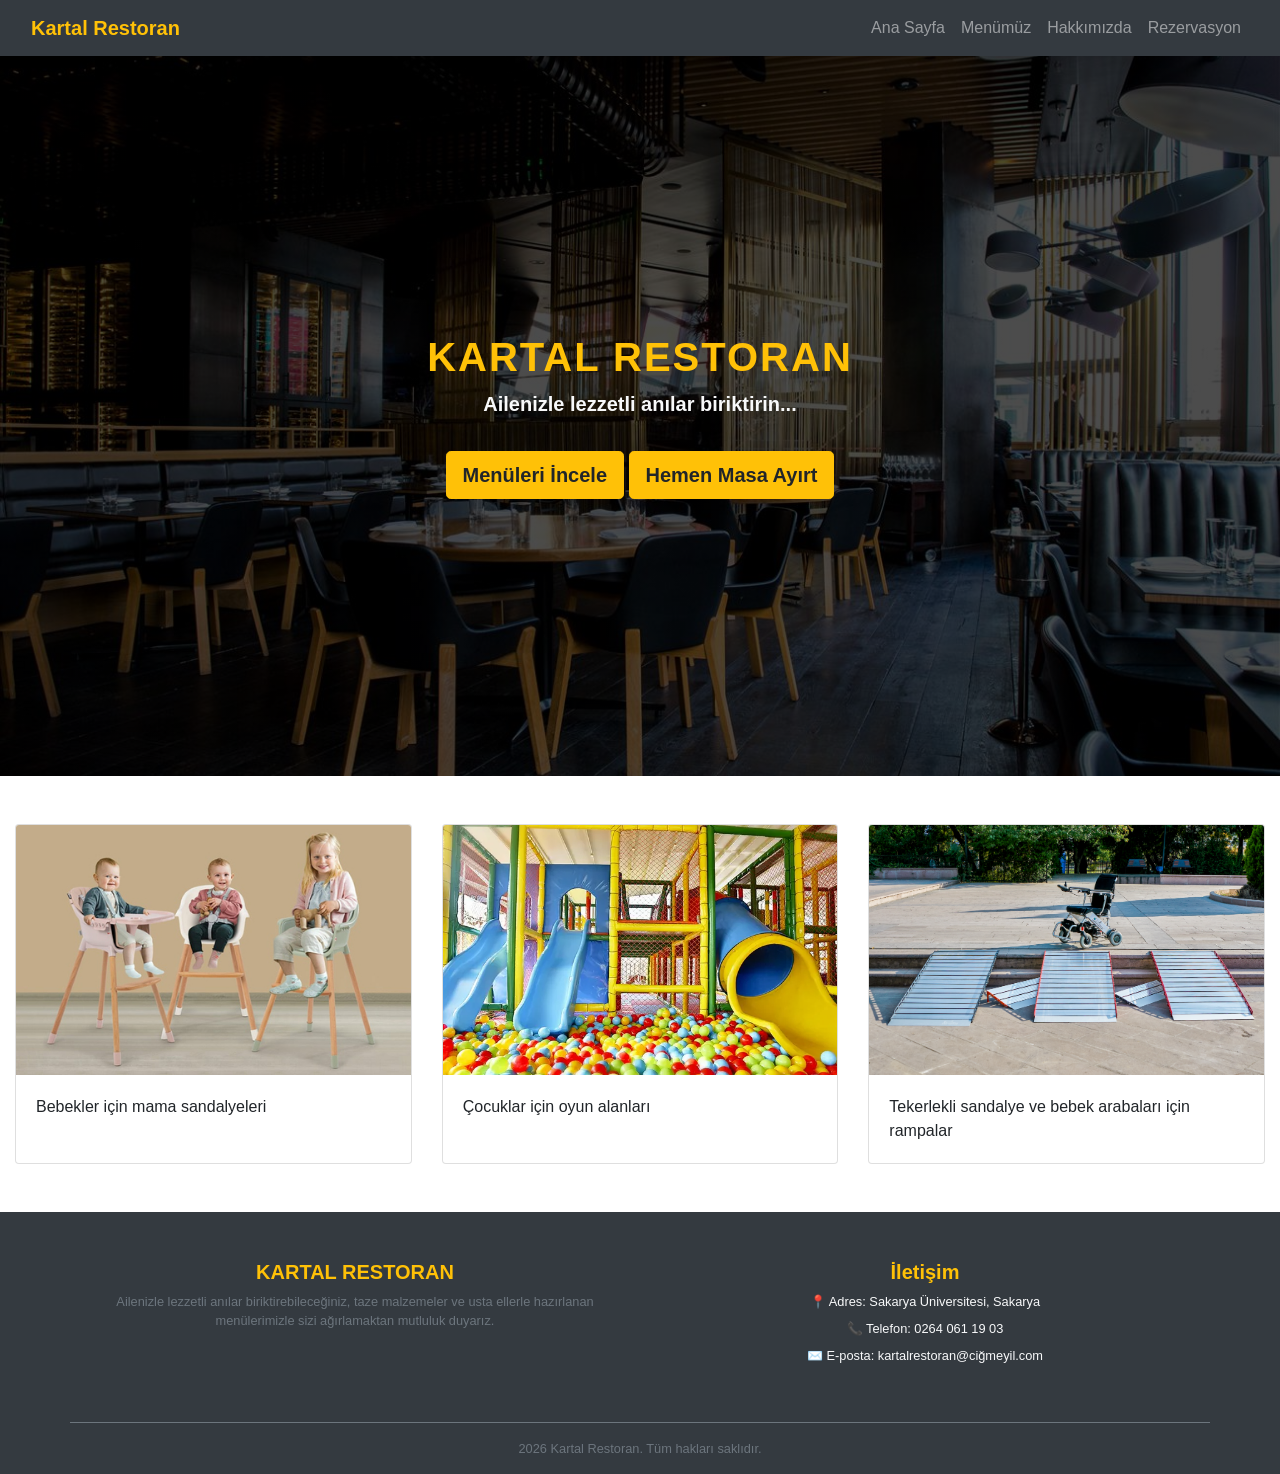
<file: Kullanıcı Arayüz Projesi/index.html>
<!DOCTYPE html>
<html lang="en">

<head>
    <meta charset="UTF-8">
    <meta name="viewport" content="width=device-width, initial-scale=1.0">
    <title>Kartal Restoran</title>

    <link rel="stylesheet" href="https://cdn.jsdelivr.net/npm/bootstrap@4.6.2/dist/css/bootstrap.min.css">

    <link rel="stylesheet" href="style.css">
</head>


<body>

    <nav class="navbar navbar-expand-lg navbar-dark bg-dark">
        <div class="container-fluid">
            <a class="navbar-brand fs-3 font-weight-bold text-warning" href="index.html">Kartal Restoran</a>
            <button class="navbar-toggler" type="button" data-bs-toggle="collapse" data-bs-target="#navbarNav">
                <span class="navbar-toggler-icon"></span>
            </button>
            <div class="collapse navbar-collapse" id="navbarNav">
                <ul class="navbar-nav ml-auto fs-5">
                    <li class="nav-item"><a class="nav-link" href="index.html">Ana Sayfa</a></li>
                    <li class="nav-item"><a class="nav-link" href="menu.html">Menümüz</a></li>
                    <li class="nav-item"><a class="nav-link" href="hakkimizda.html">Hakkımızda</a></li>
                    <li class="nav-item"><a class="nav-link" href="rezervasyon.html">Rezervasyon</a></li>
                </ul>
            </div>
        </div>
    </nav>

    <div class="container-fluid px-0">

        <header class="ana-header py-5 d-flex align-items-center justify-content-center text-center">
            <div>
                <h1 class="text-warning font-weight-bold text-uppercase harf-araligi-2">
                    Kartal Restoran
                </h1>

                <p class="text-light lead font-weight-bold">Ailenizle lezzetli anılar biriktirin...</p>
                <a href="menu.html" class="btn btn-warning btn-lg font-weight-bold mt-3">Menüleri İncele</a>
                <a href="rezervasyon.html" class="btn btn-warning btn-lg font-weight-bold mt-3">Hemen Masa Ayırt</a>
            </div>
        </header>

    </div>


    <div class="container-fluid">
        <div class="row my-5">
            <div class="col-sm">
                <div class="card hareketli-kart h-100">
                    <img src="bebek.jpg" class="card-img-top" alt="">
                    <div class="card-body">

                        <p class="card-text">Bebekler için mama sandalyeleri</p>

                    </div>
                </div>

            </div>
            <div class="col-sm">
                <div class="card hareketli-kart h-100">
                    <img src="oyun.jpg" class="card-img-top" alt="">
                    <div class="card-body">

                        <p class="card-text">Çocuklar için oyun alanları</p>

                    </div>
                </div>

            </div>
            <div class="col-sm">
                <div class="card hareketli-kart h-100">
                    <img src="rampa.jpg" class="card-img-top" alt="">
                    <div class="card-body">

                        <p class="card-text">Tekerlekli sandalye ve bebek arabaları için rampalar</p>

                    </div>
                </div>

            </div>
        </div>
    </div>


    <footer class="bg-dark text-light pt-5 pb-3 mt-5">
        <div class="container">

            <div class="row text-center justify-content-center">

                <div class="col-md-6 mb-3">
                    <h5 class="text-warning font-weight-bold text-uppercase">Kartal
                        Restoran</h5>
                    <p class="small text-muted">
                        Ailenizle lezzetli anılar biriktirebileceğiniz, taze malzemeler ve usta ellerle hazırlanan
                        menülerimizle sizi ağırlamaktan mutluluk duyarız.
                    </p>
                </div>

                <div class="col-md-6 mb-3">
                    <h5 class="text-warning font-weight-bold">İletişim</h5>
                    <ul class="list-unstyled small">
                        <li class="mb-2">📍 Adres: Sakarya Üniversitesi, Sakarya</li>
                        <li class="mb-2">📞 Telefon: 0264 061 19 03</li>
                        <li class="mb-2">✉️ E-posta: kartalrestoran@ciğmeyil.com</li>
                    </ul>
                </div>

            </div>

            <div class="row mt-4 pt-3 border-top border-secondary">
                <div class="col-12 text-center">
                    <p class="mb-0 small text-muted">2026 Kartal Restoran. Tüm hakları saklıdır.</p>
                </div>
            </div>

        </div>
    </footer>




    <script src="https://cdn.jsdelivr.net/npm/jquery@3.5.1/dist/jquery.slim.min.js"
        integrity="sha384-DfXdz2htPH0lsSSs5nCTpuj/zy4C+OGpamoFVy38MVBnE+IbbVYUew+OrCXaRkfj"
        crossorigin="anonymous"></script>
    <script src="https://cdn.jsdelivr.net/npm/popper.js@1.16.1/dist/umd/popper.min.js"
        integrity="sha384-9/reFTGAW83EW2RDu2S0VKaIzap3H66lZH81PoYlFhbGU+6BZp6G7niu735Sk7lN"
        crossorigin="anonymous"></script>
    <script src="https://cdn.jsdelivr.net/npm/bootstrap@4.6.2/dist/js/bootstrap.min.js"
        integrity="sha384-+sLIOodYLS7CIrQpBjl+C7nPvqq+FbNUBDunl/OZv93DB7Ln/533i8e/mZXLi/P+"
        crossorigin="anonymous"></script>

    <script src="script.js"></script>


</body>

</html>
</file>
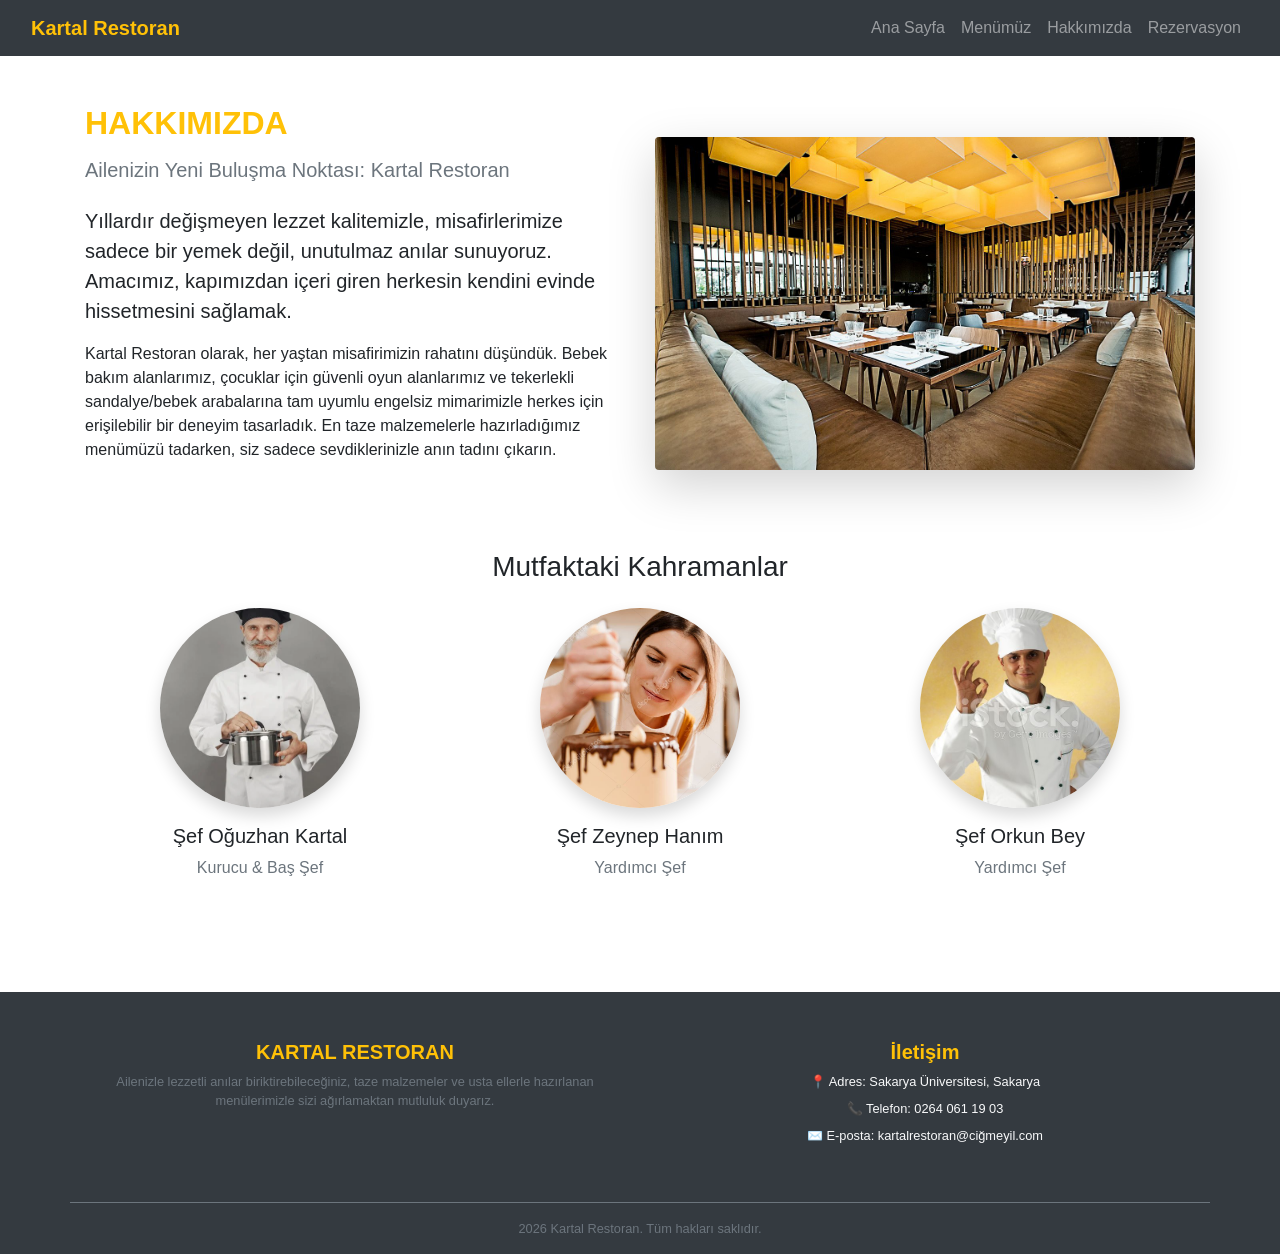
<file: Kullanıcı Arayüz Projesi/hakkimizda.html>
<!DOCTYPE html>
<html lang="en">

<head>
    <meta charset="UTF-8">
    <meta name="viewport" content="width=device-width, initial-scale=1.0">
    <title>Kartal Restoran</title>

    <link rel="stylesheet" href="https://cdn.jsdelivr.net/npm/bootstrap@4.6.2/dist/css/bootstrap.min.css">

    <link rel="stylesheet" href="style.css">
</head>

<body>

    <nav class="navbar navbar-expand-lg navbar-dark bg-dark">
        <div class="container-fluid">
            <a class="navbar-brand fs-3 font-weight-bold text-warning" href="index.html">Kartal Restoran</a>
            <button class="navbar-toggler" type="button" data-bs-toggle="collapse" data-bs-target="#navbarNav">
                <span class="navbar-toggler-icon"></span>
            </button>
            <div class="collapse navbar-collapse" id="navbarNav">
                <ul class="navbar-nav ml-auto fs-5">
                    <li class="nav-item"><a class="nav-link" href="index.html">Ana Sayfa</a></li>
                    <li class="nav-item"><a class="nav-link" href="menu.html">Menümüz</a></li>
                    <li class="nav-item"><a class="nav-link" href="hakkimizda.html">Hakkımızda</a></li>
                    <li class="nav-item"><a class="nav-link" href="rezervasyon.html">Rezervasyon</a></li>
                </ul>
            </div>
        </div>
    </nav>

    
        <div class="container my-5">
            <div class="row align-items-center">

                <div class="col-lg-6 mb-4 ">
                    <h2 class="text-warning font-weight-bold text-uppercase mb-3">Hakkımızda</h2>
                    <h3 class="h5 text-muted mb-4">Ailenizin Yeni Buluşma Noktası: Kartal Restoran</h3>

                    <p class="lead">
                        Yıllardır değişmeyen lezzet kalitemizle, misafirlerimize sadece bir yemek değil, unutulmaz
                        anılar sunuyoruz. Amacımız, kapımızdan içeri giren herkesin kendini evinde hissetmesini
                        sağlamak.
                    </p>
                    <p>
                        Kartal Restoran olarak, her yaştan misafirimizin rahatını düşündük. Bebek bakım alanlarımız,
                        çocuklar için güvenli oyun alanlarımız ve tekerlekli sandalye/bebek arabalarına tam uyumlu
                        engelsiz mimarimizle herkes için erişilebilir bir deneyim tasarladık. En taze malzemelerle
                        hazırladığımız menümüzü tadarken, siz sadece sevdiklerinizle anın tadını çıkarın.
                    </p>
                </div>

                <div class="col-lg-6">
                    <img src="hakkimizda-restoran.jpg" class="img-fluid rounded shadow-lg"
                        alt="Kartal Restoran İç Mekan ve Aile">
                </div>

            </div>
        </div>
    


    <div class="container pb-5 mt-5 text-center">
        <h3 class="mb-4">Mutfaktaki Kahramanlar</h3>
        <div class="row">
            <div class="col-md-4">
                <img src="sef.jpg" class="rounded-circle mb-3 shadow object-fit-cover" width="200" height="200"
                    alt="Baş Şef Oğuzhan Kartal">
                <h5>Şef Oğuzhan Kartal</h5>
                <p class="text-muted">Kurucu & Baş Şef</p>
            </div>
            <div class="col-md-4">
                <img src="kadin-sef.jpg" class="rounded-circle mb-3 shadow object-fit-cover" width="200" height="200"
                    alt="Baş Şef Oğuzhan Kartal">
                <h5>Şef Zeynep Hanım</h5>
                <p class="text-muted">Yardımcı Şef</p>
            </div>
            <div class="col-md-4">
                <img src="musteri-sef.jpg" class="rounded-circle mb-3 shadow object-fit-cover" width="200" height="200"
                    alt="Baş Şef Oğuzhan Kartal">
                <h5>Şef Orkun Bey</h5>
                <p class="text-muted">Yardımcı Şef</p>
            </div>
        </div>
    </div>





    <footer class="bg-dark text-light pt-5 pb-3 mt-5">
        <div class="container">

            <div class="row text-center justify-content-center">

                <div class="col-md-6 mb-3">
                    <h5 class="text-warning font-weight-bold text-uppercase">Kartal
                        Restoran</h5>
                    <p class="small text-muted">
                        Ailenizle lezzetli anılar biriktirebileceğiniz, taze malzemeler ve usta ellerle hazırlanan
                        menülerimizle sizi ağırlamaktan mutluluk duyarız.
                    </p>
                </div>

                <div class="col-md-6 mb-3">
                    <h5 class="text-warning font-weight-bold">İletişim</h5>
                    <ul class="list-unstyled small">
                        <li class="mb-2">📍 Adres: Sakarya Üniversitesi, Sakarya</li>
                        <li class="mb-2">📞 Telefon: 0264 061 19 03</li>
                        <li class="mb-2">✉️ E-posta: kartalrestoran@ciğmeyil.com</li>
                    </ul>
                </div>

            </div>

            <div class="row mt-4 pt-3 border-top border-secondary">
                <div class="col-12 text-center">
                    <p class="mb-0 small text-muted">2026 Kartal Restoran. Tüm hakları saklıdır.</p>
                </div>
            </div>

        </div>
    </footer>

</body>

</html>
</file>
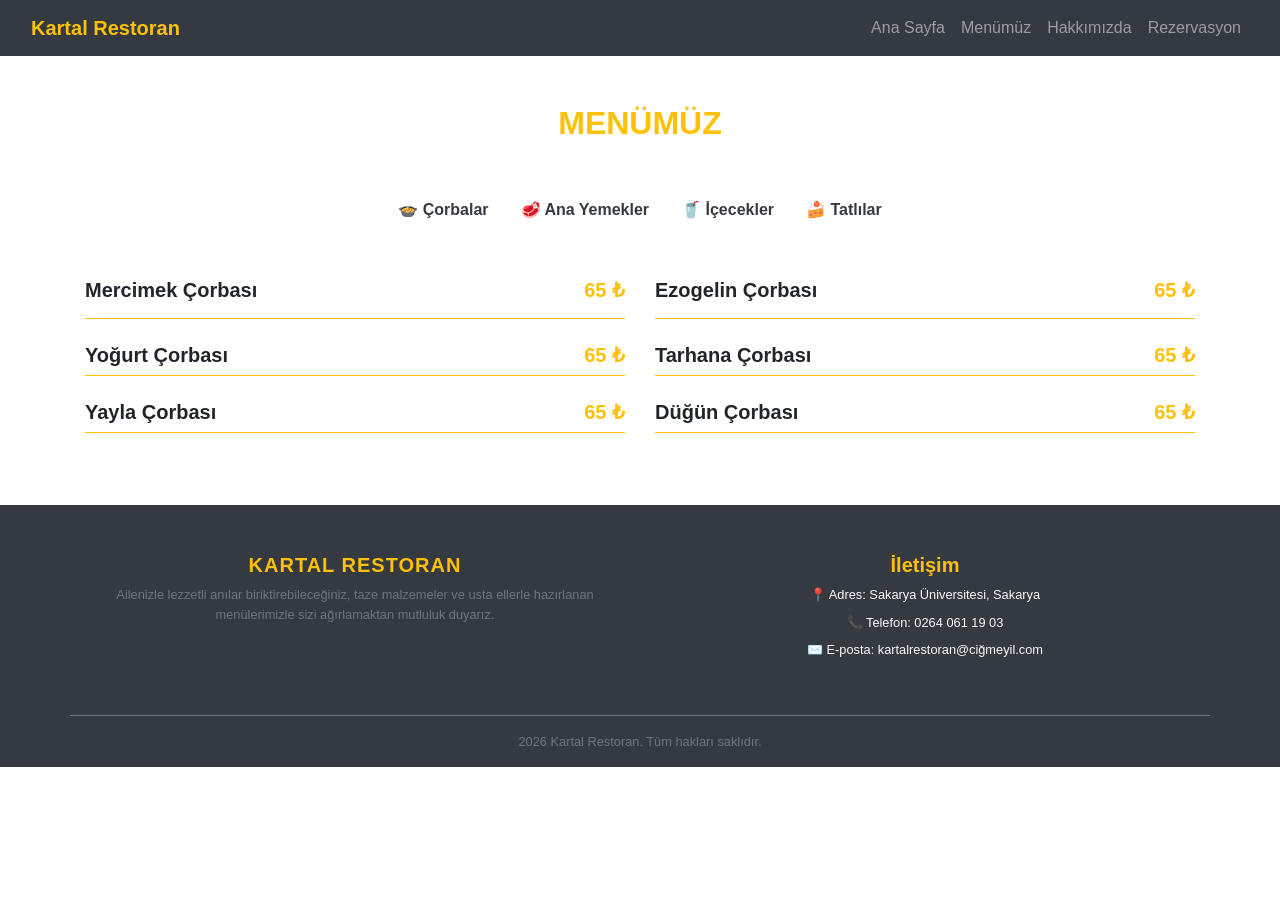
<file: Kullanıcı Arayüz Projesi/menu.html>
<!DOCTYPE html>
<html lang="en">

<head>
    <meta charset="UTF-8">
    <meta name="viewport" content="width=device-width, initial-scale=1.0">
    <title>Kartal Restoran</title>

    <link rel="stylesheet" href="https://cdn.jsdelivr.net/npm/bootstrap@4.6.2/dist/css/bootstrap.min.css">

    <link rel="stylesheet" href="style.css">

</head>


<body>


    <nav class="navbar navbar-expand-lg navbar-dark bg-dark">
        <div class="container-fluid">
            <a class="navbar-brand fs-3 font-weight-bold text-warning" href="index.html">Kartal Restoran</a>
            <button class="navbar-toggler" type="button" data-bs-toggle="collapse" data-bs-target="#navbarNav">
                <span class="navbar-toggler-icon"></span>
            </button>
            <div class="collapse navbar-collapse" id="navbarNav">
                <ul class="navbar-nav ml-auto fs-5">
                    <li class="nav-item"><a class="nav-link" href="index.html">Ana Sayfa</a></li>
                    <li class="nav-item"><a class="nav-link" href="menu.html">Menümüz</a></li>
                    <li class="nav-item"><a class="nav-link" href="hakkimizda.html">Hakkımızda</a></li>
                    <li class="nav-item"><a class="nav-link" href="rezervasyon.html">Rezervasyon</a></li>
                </ul>
            </div>
        </div>
    </nav>

    <div class="container my-5">

        <div class="text-center mb-5">
            <h2 class="text-warning font-weight-bold text-uppercase">Menümüz</h2>
        </div>

        <ul class="nav nav-pills justify-content-center mb-5" id="menu-sekmeleri" role="tablist">
            <li class="nav-item">
                <a class="nav-link font-weight-bold text-dark" id="corba-tab" data-toggle="pill" href="#corbalar"
                    role="tab">🍲 Çorbalar</a>
            </li>
            <li class="nav-item">
                <a class="nav-link font-weight-bold text-dark" id="anayemek-tab" data-toggle="pill" href="#ana-yemekler"
                    role="tab">🥩 Ana Yemekler</a>
            </li>
            <li class="nav-item">
                <a class="nav-link font-weight-bold text-dark" id="icecekler" data-toggle="pill" href="#icecekler"
                    role="tab">🥤 İçecekler</a>
            </li>
            <li class="nav-item">
                <a class="nav-link font-weight-bold text-dark" id="tatli-tab" data-toggle="pill" href="#tatlilar"
                    role="tab">🍰 Tatlılar</a>
            </li>
        </ul>

        <div class="tab-content" id="menu-icerikleri">

            <div class="tab-pane fade show active" id="corbalar" role="tabpanel">
                <div class="row">

                    <div class="col-md-6 mb-4">
                        <div class="d-flex justify-content-between border-bottom border-warning pb-2">
                            <h5 class="font-weight-bold">Mercimek Çorbası</h5>
                            <h5 class="text-warning font-weight-bold">65 ₺</h5>
                        </div>
                    </div>


                    <div class="col-md-6 mb-4">
                        <div class="d-flex justify-content-between border-bottom border-warning pb-2">
                            <h5 class="font-weight-bold">Ezogelin Çorbası</h5>
                            <h5 class="text-warning font-weight-bold">65 ₺</h5>
                        </div>
                    </div>

                </div>
                <div class="row">

                    <div class="col-md-6 mb-4">
                        <div class="d-flex justify-content-between border-bottom border-warning ">
                            <h5 class="font-weight-bold ">Yoğurt Çorbası</h5>
                            <h5 class="text-warning font-weight-bold">65 ₺</h5>
                        </div>

                    </div>
                    <div class="col-md-6 mb-4">
                        <div class="d-flex justify-content-between border-bottom border-warning ">
                            <h5 class="font-weight-bold ">Tarhana Çorbası</h5>
                            <h5 class="text-warning font-weight-bold">65 ₺</h5>
                        </div>

                    </div>
                </div>

                <div class="row">

                    <div class="col-md-6 mb-4">
                        <div class="d-flex justify-content-between border-bottom border-warning ">
                            <h5 class="font-weight-bold ">Yayla Çorbası</h5>
                            <h5 class="text-warning font-weight-bold">65 ₺</h5>
                        </div>

                    </div>
                    <div class="col-md-6 mb-4">
                        <div class="d-flex justify-content-between border-bottom border-warning ">
                            <h5 class="font-weight-bold ">Düğün Çorbası</h5>
                            <h5 class="text-warning font-weight-bold">65 ₺</h5>
                        </div>

                    </div>
                </div>
            </div>

            <div class="tab-pane fade" id="ana-yemekler" role="tabpanel">

                <div class="text-center mb-4">
                    <h2 class=" d-inline-block font-weight-bold border-bottom border-dark ">Et ve Kebap Çeşitleri
                    </h2>
                </div>

                <div class="row">

                    <div class="col-md-6 mb-4">
                        <div class="d-flex justify-content-between border-bottom border-warning pb-2">
                            <h5 class="font-weight-bold">Adana Kebap</h5>
                            <h5 class="text-warning font-weight-bold">250 ₺</h5>
                        </div>
                    </div>

                    <div class="col-md-6 mb-4">
                        <div class="d-flex justify-content-between border-bottom border-warning pb-2">
                            <h5 class="font-weight-bold">Urfa Kebap</h5>
                            <h5 class="text-warning font-weight-bold">250 ₺</h5>
                        </div>
                    </div>

                </div>

                <div class="row">

                    <div class="col-md-6 mb-4">
                        <div class="d-flex justify-content-between border-bottom border-warning pb-2">
                            <h5 class="font-weight-bold">Kağıt Kebabı</h5>
                            <h5 class="text-warning font-weight-bold">250 ₺</h5>
                        </div>
                    </div>

                    <div class="col-md-6 mb-4">
                        <div class="d-flex justify-content-between border-bottom border-warning pb-2">
                            <h5 class="font-weight-bold">İskender</h5>
                            <h5 class="text-warning font-weight-bold">250 ₺</h5>
                        </div>
                    </div>

                </div>

                <div class="row">

                    <div class="col-md-6 mb-4">
                        <div class="d-flex justify-content-between border-bottom border-warning pb-2">
                            <h5 class="font-weight-bold">Köfte</h5>
                            <h5 class="text-warning font-weight-bold">250 ₺</h5>
                        </div>
                    </div>

                    <div class="col-md-6 mb-4">
                        <div class="d-flex justify-content-between border-bottom border-warning pb-2">
                            <h5 class="font-weight-bold">Tas Kebabı</h5>
                            <h5 class="text-warning font-weight-bold">250 ₺</h5>
                        </div>
                    </div>

                </div>

                <div class="text-center mb-4">
                    <h2 class=" d-inline-block font-weight-bold border-bottom border-dark ">Tavuk Yemekleri
                    </h2>
                </div>

                <div class="row">

                    <div class="col-md-6 mb-4">
                        <div class="d-flex justify-content-between border-bottom border-warning pb-2">
                            <h5 class="font-weight-bold">Fırın Tavuk</h5>
                            <h5 class="text-warning font-weight-bold">200 ₺</h5>
                        </div>
                    </div>

                    <div class="col-md-6 mb-4">
                        <div class="d-flex justify-content-between border-bottom border-warning pb-2">
                            <h5 class="font-weight-bold">Tavuk Sote</h5>
                            <h5 class="text-warning font-weight-bold">200 ₺</h5>
                        </div>
                    </div>

                </div>

                <div class="text-center mb-4">
                    <h2 class=" d-inline-block font-weight-bold border-bottom border-dark ">Sebze ve Zeytinyağlı
                        Yemekler

                    </h2>
                </div>

                <div class="row">

                    <div class="col-md-6 mb-4">
                        <div class="d-flex justify-content-between border-bottom border-warning pb-2">
                            <h5 class="font-weight-bold">Yaprak Sarması</h5>
                            <h5 class="text-warning font-weight-bold">180 ₺</h5>
                        </div>
                    </div>

                    <div class="col-md-6 mb-4">
                        <div class="d-flex justify-content-between border-bottom border-warning pb-2">
                            <h5 class="font-weight-bold">Biber Dolması</h5>
                            <h5 class="text-warning font-weight-bold">180 ₺</h5>
                        </div>
                    </div>

                </div>

                <div class="row">

                    <div class="col-md-6 mb-4">
                        <div class="d-flex justify-content-between border-bottom border-warning pb-2">
                            <h5 class="font-weight-bold">Karnıyarık</h5>
                            <h5 class="text-warning font-weight-bold">200 ₺</h5>
                        </div>
                    </div>

                    <div class="col-md-6 mb-4">
                        <div class="d-flex justify-content-between border-bottom border-warning pb-2">
                            <h5 class="font-weight-bold">Taze Fasulye</h5>
                            <h5 class="text-warning font-weight-bold">160 ₺</h5>
                        </div>
                    </div>

                </div>

                <div class="text-center mb-4">
                    <h2 class=" d-inline-block font-weight-bold border-bottom border-dark ">Deniz Ürünleri

                    </h2>
                </div>

                <div class="row">

                    <div class="col-md-6 mb-4">
                        <div class="d-flex justify-content-between border-bottom border-warning pb-2">
                            <h5 class="font-weight-bold">Fırında Sebzeli Somon</h5>
                            <h5 class="text-warning font-weight-bold">240 ₺</h5>
                        </div>
                    </div>

                    <div class="col-md-6 mb-4">
                        <div class="d-flex justify-content-between border-bottom border-warning pb-2">
                            <h5 class="font-weight-bold">Hamsi Buğulama</h5>
                            <h5 class="text-warning font-weight-bold">240 ₺</h5>
                        </div>
                    </div>

                </div>

                <div class="row">

                    <div class="col-md-6 mb-4">
                        <div class="d-flex justify-content-between border-bottom border-warning pb-2">
                            <h5 class="font-weight-bold">Izgara Balık</h5>
                            <h5 class="text-warning font-weight-bold">240 ₺</h5>
                        </div>
                    </div>

                    <div class="col-md-6 mb-4">
                        <div class="d-flex justify-content-between border-bottom border-warning pb-2">
                            <h5 class="font-weight-bold">Hamsi Tava</h5>
                            <h5 class="text-warning font-weight-bold">240 ₺</h5>
                        </div>
                    </div>
                </div>

                <div class="text-center mb-4">
                    <h2 class=" d-inline-block font-weight-bold border-bottom border-dark ">Yöresel Lezzetler

                    </h2>
                </div>

                <div class="row">

                    <div class="col-md-6 mb-4">
                        <div class="d-flex justify-content-between border-bottom border-warning pb-2">
                            <h5 class="font-weight-bold">Lahmacun</h5>
                            <h5 class="text-warning font-weight-bold">180 ₺</h5>
                        </div>
                    </div>

                    <div class="col-md-6 mb-4">
                        <div class="d-flex justify-content-between border-bottom border-warning pb-2">
                            <h5 class="font-weight-bold">Mantı</h5>
                            <h5 class="text-warning font-weight-bold">200 ₺</h5>
                        </div>
                    </div>

                </div>

                <div class="row">

                    <div class="col-md-6 mb-4">
                        <div class="d-flex justify-content-between border-bottom border-warning pb-2">
                            <h5 class="font-weight-bold">Kuymak</h5>
                            <h5 class="text-warning font-weight-bold">150 ₺</h5>
                        </div>
                    </div>

                    <div class="col-md-6 mb-4">
                        <div class="d-flex justify-content-between border-bottom border-warning pb-2">
                            <h5 class="font-weight-bold">Tantuni</h5>
                            <h5 class="text-warning font-weight-bold">210 ₺</h5>
                        </div>
                    </div>

                </div>

            </div>

            <div class="tab-pane fade" id="icecekler" role="tabpanel">

                <div class="text-center mb-4">
                    <h2 class=" d-inline-block font-weight-bold border-bottom border-dark ">Soğuk İçecekler

                    </h2>
                </div>

                <div class="row">

                    <div class="col-md-6 mb-4">
                        <div class="d-flex justify-content-between border-bottom border-warning pb-2">
                            <h5 class="font-weight-bold">Ayran</h5>
                            <h5 class="text-warning font-weight-bold">40 ₺</h5>
                        </div>
                    </div>

                    <div class="col-md-6 mb-4">
                        <div class="d-flex justify-content-between border-bottom border-warning pb-2">
                            <h5 class="font-weight-bold">Limonata</h5>
                            <h5 class="text-warning font-weight-bold">50 ₺</h5>
                        </div>
                    </div>

                </div>

                <div class="row">

                    <div class="col-md-6 mb-4">
                        <div class="d-flex justify-content-between border-bottom border-warning pb-2">
                            <h5 class="font-weight-bold">Kola</h5>
                            <h5 class="text-warning font-weight-bold">45 ₺</h5>
                        </div>
                    </div>

                    <div class="col-md-6 mb-4">
                        <div class="d-flex justify-content-between border-bottom border-warning pb-2">
                            <h5 class="font-weight-bold">Fanta</h5>
                            <h5 class="text-warning font-weight-bold">45 ₺</h5>
                        </div>
                    </div>

                </div>

                <div class="row">

                    <div class="col-md-6 mb-4">
                        <div class="d-flex justify-content-between border-bottom border-warning pb-2">
                            <h5 class="font-weight-bold">Gazoz</h5>
                            <h5 class="text-warning font-weight-bold">45 ₺</h5>
                        </div>
                    </div>

                    <div class="col-md-6 mb-4">
                        <div class="d-flex justify-content-between border-bottom border-warning pb-2">
                            <h5 class="font-weight-bold">Maden Suyu</h5>
                            <h5 class="text-warning font-weight-bold">45 ₺</h5>
                        </div>
                    </div>

                </div>

                <div class="row">

                    <div class="col-md-6 mb-4">
                        <div class="d-flex justify-content-between border-bottom border-warning pb-2">
                            <h5 class="font-weight-bold">Soğuk Çay</h5>
                            <h5 class="text-warning font-weight-bold">45 ₺</h5>
                        </div>
                    </div>

                    <div class="col-md-6 mb-4">
                        <div class="d-flex justify-content-between border-bottom border-warning pb-2">
                            <h5 class="font-weight-bold">Meyve Suyu</h5>
                            <h5 class="text-warning font-weight-bold">45 ₺</h5>
                        </div>
                    </div>

                </div>

                <div class="text-center mb-4">
                    <h2 class=" d-inline-block font-weight-bold border-bottom border-dark ">Sıcak İçecekler

                    </h2>
                </div>

                <div class="row">

                    <div class="col-md-6 mb-4">
                        <div class="d-flex justify-content-between border-bottom border-warning pb-2">
                            <h5 class="font-weight-bold">Siyah Çay</h5>
                            <h5 class="text-warning font-weight-bold">25 ₺</h5>
                        </div>
                    </div>

                    <div class="col-md-6 mb-4">
                        <div class="d-flex justify-content-between border-bottom border-warning pb-2">
                            <h5 class="font-weight-bold">Bitki Çayı</h5>
                            <h5 class="text-warning font-weight-bold">30 ₺</h5>
                        </div>
                    </div>

                </div>

                <div class="row">

                    <div class="col-md-6 mb-4">
                        <div class="d-flex justify-content-between border-bottom border-warning pb-2">
                            <h5 class="font-weight-bold">Türk Kahvesi</h5>
                            <h5 class="text-warning font-weight-bold">35 ₺</h5>
                        </div>
                    </div>

                    <div class="col-md-6 mb-4">
                        <div class="d-flex justify-content-between border-bottom border-warning pb-2">
                            <h5 class="font-weight-bold">Dibek Kahvesi</h5>
                            <h5 class="text-warning font-weight-bold">40 ₺</h5>
                        </div>
                    </div>

                </div>


                <div class="row">

                    <div class="col-md-6 mb-4">
                        <div class="d-flex justify-content-between border-bottom border-warning pb-2">
                            <h5 class="font-weight-bold">Salep</h5>
                            <h5 class="text-warning font-weight-bold">45 ₺</h5>
                        </div>
                    </div>

                    <div class="col-md-6 mb-4">
                        <div class="d-flex justify-content-between border-bottom border-warning pb-2">
                            <h5 class="font-weight-bold">Sıcak Çikolata</h5>
                            <h5 class="text-warning font-weight-bold">45 ₺</h5>
                        </div>
                    </div>
                </div>

            </div>

            <div class="tab-pane fade" id="tatlilar" role="tabpanel">

                <div class="text-center mb-4">
                    <h2 class=" d-inline-block font-weight-bold border-bottom border-dark ">Şerbetli Tatlılar

                    </h2>
                </div>

                <div class="row">

                    <div class="col-md-6 mb-4">
                        <div class="d-flex justify-content-between border-bottom border-warning pb-2">
                            <h5 class="font-weight-bold">Fıstıklı Baklava</h5>
                            <h5 class="text-warning font-weight-bold">90 ₺</h5>
                        </div>
                    </div>

                    <div class="col-md-6 mb-4">
                        <div class="d-flex justify-content-between border-bottom border-warning pb-2">
                            <h5 class="font-weight-bold">Cevizli Baklava</h5>
                            <h5 class="text-warning font-weight-bold">75 ₺</h5>
                        </div>
                    </div>

                </div>

                <div class="row">

                    <div class="col-md-6 mb-4">
                        <div class="d-flex justify-content-between border-bottom border-warning pb-2">
                            <h5 class="font-weight-bold">Künefe</h5>
                            <h5 class="text-warning font-weight-bold">80 ₺</h5>
                        </div>
                    </div>

                    <div class="col-md-6 mb-4">
                        <div class="d-flex justify-content-between border-bottom border-warning pb-2">
                            <h5 class="font-weight-bold">Revani</h5>
                            <h5 class="text-warning font-weight-bold">80 ₺</h5>
                        </div>
                    </div>

                </div>

                <div class="row">

                    <div class="col-md-6 mb-4">
                        <div class="d-flex justify-content-between border-bottom border-warning pb-2">
                            <h5 class="font-weight-bold">Tulumba</h5>
                            <h5 class="text-warning font-weight-bold">70 ₺</h5>
                        </div>
                    </div>

                    <div class="col-md-6 mb-4">
                        <div class="d-flex justify-content-between border-bottom border-warning pb-2">
                            <h5 class="font-weight-bold">Kemalpaşa</h5>
                            <h5 class="text-warning font-weight-bold">70 ₺</h5>
                        </div>
                    </div>

                </div>

                <div class="text-center mb-4">
                    <h2 class=" d-inline-block font-weight-bold border-bottom border-dark ">Sütlü Tatlılar

                    </h2>
                </div>

                <div class="row">

                    <div class="col-md-6 mb-4">
                        <div class="d-flex justify-content-between border-bottom border-warning pb-2">
                            <h5 class="font-weight-bold">Sütlaç</h5>
                            <h5 class="text-warning font-weight-bold">70 ₺</h5>
                        </div>
                    </div>

                    <div class="col-md-6 mb-4">
                        <div class="d-flex justify-content-between border-bottom border-warning pb-2">
                            <h5 class="font-weight-bold">Kazandibi</h5>
                            <h5 class="text-warning font-weight-bold">70 ₺</h5>
                        </div>
                    </div>

                </div>

                <div class="row">

                    <div class="col-md-6 mb-4">
                        <div class="d-flex justify-content-between border-bottom border-warning pb-2">
                            <h5 class="font-weight-bold">Muhallebi</h5>
                            <h5 class="text-warning font-weight-bold">70 ₺</h5>
                        </div>
                    </div>

                    <div class="col-md-6 mb-4">
                        <div class="d-flex justify-content-between border-bottom border-warning pb-2">
                            <h5 class="font-weight-bold">Trileçe</h5>
                            <h5 class="text-warning font-weight-bold">75 ₺</h5>
                        </div>
                    </div>

                </div>

            </div>

        </div>
    </div>
    
    <footer class="bg-dark text-light pt-5 pb-3 mt-5">
        <div class="container">

            <div class="row text-center justify-content-center">

                <div class="col-md-6 mb-3">
                    <h5 class=" harf-araligi-1 style text-warning font-weight-bold text-uppercase">Kartal
                        Restoran</h5>
                    <p class="small text-muted">
                        Ailenizle lezzetli anılar biriktirebileceğiniz, taze malzemeler ve usta ellerle hazırlanan
                        menülerimizle sizi ağırlamaktan mutluluk duyarız.
                    </p>
                </div>



                <div class="col-md-6 mb-3">
                    <h5 class="text-warning font-weight-bold">İletişim</h5>
                    <ul class="list-unstyled small">
                        <li class="mb-2">📍 Adres: Sakarya Üniversitesi, Sakarya</li>
                        <li class="mb-2">📞 Telefon: 0264 061 19 03</li>
                        <li class="mb-2">✉️ E-posta: kartalrestoran@ciğmeyil.com</li>
                    </ul>
                </div>

            </div>

            <div class="row mt-4 pt-3 border-top border-secondary">
                <div class="col-12 text-center">
                    <p class="mb-0 small text-muted">2026 Kartal Restoran. Tüm hakları saklıdır.</p>
                </div>
            </div>

        </div>
    </footer>



    <script src="https://cdn.jsdelivr.net/npm/jquery@3.5.1/dist/jquery.slim.min.js"></script>
    <script src="https://cdn.jsdelivr.net/npm/bootstrap@4.6.2/dist/js/bootstrap.bundle.min.js"></script>

</body>

</html>
</file>
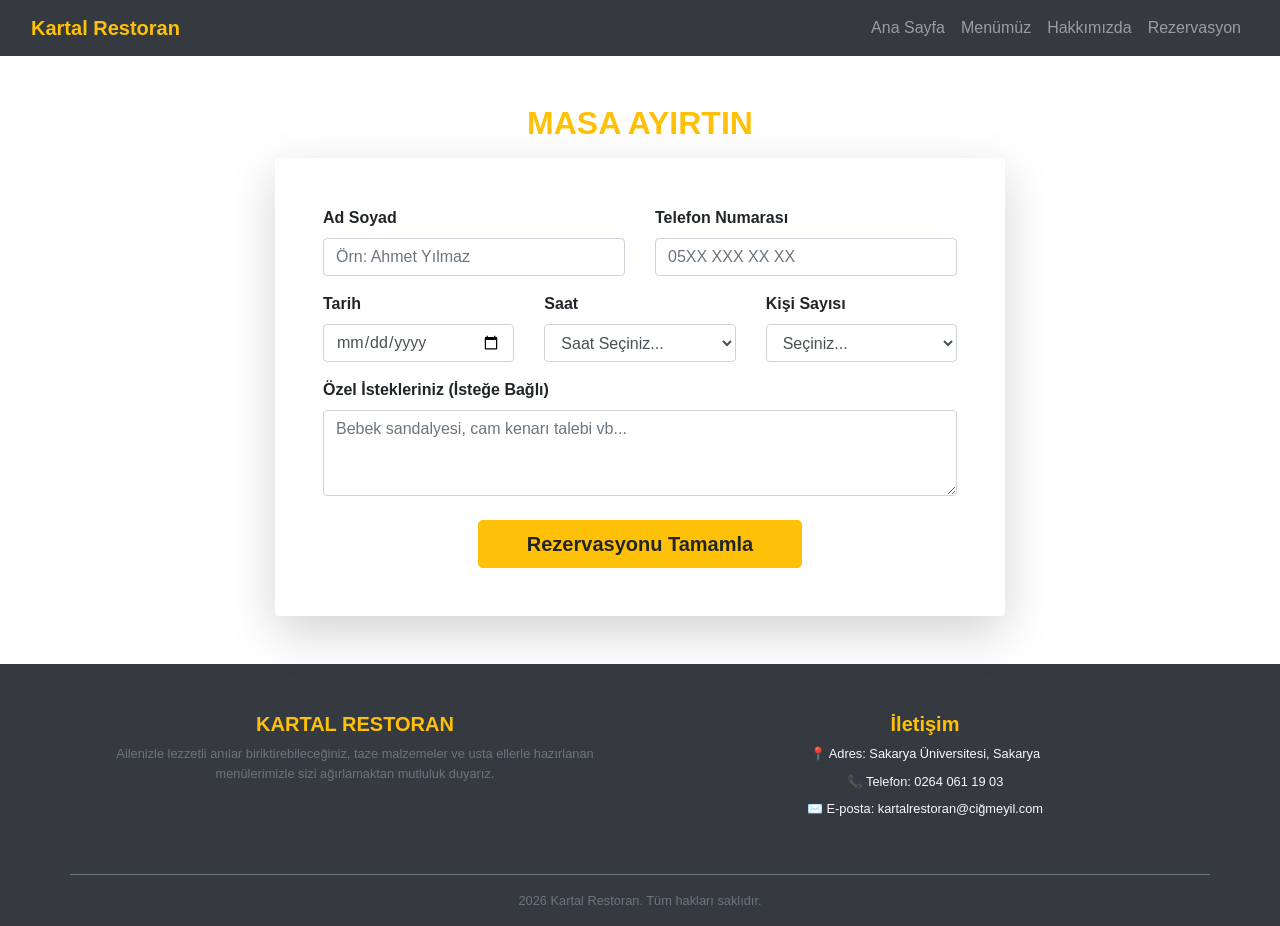
<file: Kullanıcı Arayüz Projesi/rezervasyon.html>
<!DOCTYPE html>
<html lang="en">

<head>
    <meta charset="UTF-8">
    <meta name="viewport" content="width=device-width, initial-scale=1.0">
    <title>Kartal Restoran</title>

    <link rel="stylesheet" href="https://cdn.jsdelivr.net/npm/bootstrap@4.6.2/dist/css/bootstrap.min.css">

    <link rel="stylesheet" href="style.css">
</head>

<body>

    <nav class="navbar navbar-expand-lg navbar-dark bg-dark">
        <div class="container-fluid">
            <a class="navbar-brand fs-3 font-weight-bold text-warning" href="index.html">Kartal Restoran</a>
            <button class="navbar-toggler" type="button" data-bs-toggle="collapse" data-bs-target="#navbarNav">
                <span class="navbar-toggler-icon"></span>
            </button>
            <div class="collapse navbar-collapse" id="navbarNav">
                <ul class="navbar-nav ml-auto fs-5">
                    <li class="nav-item"><a class="nav-link" href="index.html">Ana Sayfa</a></li>
                    <li class="nav-item"><a class="nav-link" href="menu.html">Menümüz</a></li>
                    <li class="nav-item"><a class="nav-link" href="hakkimizda.html">Hakkımızda</a></li>
                    <li class="nav-item"><a class="nav-link" href="rezervasyon.html">Rezervasyon</a></li>
                </ul>
            </div>
        </div>
    </nav>



    <div class="container my-5">

        <div class="text-center mb-3">
            <h2 class="text-warning font-weight-bold text-uppercase">Masa Ayırtın</h2>
        </div>

        <div class="row justify-content-center">
            <div class="col-lg-8">
                <div class="card shadow-lg border-0 rounded">
                    <div class="card-body p-5">

                        <form id="rezervasyonFormu" onsubmit="rezervasyonYap(event)">
                            <div class="row mb-3">
                                <div class="col-md-6 mb-3 mb-md-0">
                                    <label for="isim" class="form-label font-weight-bold">Ad Soyad</label>
                                    <input type="text" class="form-control" id="isim" placeholder="Örn: Ahmet Yılmaz"
                                        required>
                                </div>
                                <div class="col-md-6">
                                    <label for="telefon" class="form-label font-weight-bold">Telefon Numarası</label>
                                    <input type="tel" class="form-control" id="telefon" placeholder="05XX XXX XX XX"
                                        required>
                                </div>
                            </div>

                            <div class="row mb-3">

                                <div class="col-md-4 mb-3 mb-md-0">
                                    <label for="tarih" class="form-label font-weight-bold">Tarih</label>
                                    <input type="date" class="form-control" id="tarih" required>
                                </div>

                                <div class="col-md-4 mb-3 mb-md-0">
                                    <label for="saat" class="form-label font-weight-bold">Saat</label>
                                    <select class="form-control" id="saat" required>
                                        <option value="" selected disabled>Saat Seçiniz...</option>

                                        <option value="18:00">10:00</option>
                                        <option value="18:20">10:30</option>
                                        <option value="18:40">11:00</option>
                                        <option value="19:00">11:30</option>
                                        <option value="19:20">12:00</option>
                                        <option value="19:40">12:30</option>
                                        <option value="20:00">13:00</option>
                                        <option value="20:20">13:30</option>
                                        <option value="20:40">14:00</option>
                                        <option value="21:00">14:30</option>
                                        <option value="21:20">15:00</option>
                                        <option value="21:40">15:30</option>
                                        <option value="18:00">16:00</option>
                                        <option value="18:20">16:30</option>
                                        <option value="18:40">17:00</option>
                                        <option value="19:00">17:30</option>
                                        <option value="19:20">18:00</option>
                                        <option value="19:40">18:30</option>
                                        <option value="20:00">19:00</option>
                                        <option value="20:20">19:30</option>
                                        <option value="20:40">20:00</option>
                                        <option value="21:00">20:30</option>
                                        <option value="21:20">21:00</option>
                                        <option value="21:40">21:30</option>
                                        <option value="22:00">22:00</option>
                                    </select>
                                </div>

                                <div class="col-md-4">
                                    <label for="kisiSayisi" class="form-label font-weight-bold">Kişi Sayısı</label>
                                    <select class="form-control" id="kisiSayisi" required>
                                        <option value="" selected disabled>Seçiniz...</option>
                                        <option value="1">1 Kişi</option>
                                        <option value="2">2 Kişi</option>
                                        <option value="3">3 Kişi</option>
                                        <option value="4">4 Kişi</option>
                                        <option value="5+">5 ve Üzeri (Grup)</option>
                                    </select>
                                </div>
                            </div>


                            <div class="mb-4">
                                <label for="mesaj" class="form-label font-weight-bold">Özel İstekleriniz (İsteğe
                                    Bağlı)</label>
                                <textarea class="form-control" id="mesaj" rows="3"
                                    placeholder="Bebek sandalyesi, cam kenarı talebi vb..."></textarea>
                            </div>

                            <div class="text-center">
                                <button type="submit" class="btn btn-warning btn-lg font-weight-bold px-5">Rezervasyonu
                                    Tamamla</button>
                            </div>

                            <div id="basariMesaji" class="alert alert-success mt-4 text-center shadow-sm"
                                style="display: none;">
                                <i class="fa-solid fa-check-circle me-2"></i>
                                <strong>Harika!</strong> Sayın <span id="mesajIsim" class="text-capitalize"></span>,
                                rezervasyonunuz başarıyla
                                alındı.
                            </div>

                        </form>

                    </div>
                </div>
            </div>
        </div>

    </div>




    <footer class="bg-dark text-light pt-5 pb-3 mt-5">
        <div class="container">

            <div class="row text-center justify-content-center">

                <div class="col-md-6 mb-3">
                    <h5 class="text-warning font-weight-bold text-uppercase letter-spacing">Kartal
                        Restoran</h5>
                    <p class="small text-muted">
                        Ailenizle lezzetli anılar biriktirebileceğiniz, taze malzemeler ve usta ellerle hazırlanan
                        menülerimizle sizi ağırlamaktan mutluluk duyarız.
                    </p>
                </div>

                <div class="col-md-6 mb-3">
                    <h5 class="text-warning font-weight-bold">İletişim</h5>
                    <ul class="list-unstyled small">
                        <li class="mb-2">📍 Adres: Sakarya Üniversitesi, Sakarya</li>
                        <li class="mb-2">📞 Telefon: 0264 061 19 03</li>
                        <li class="mb-2">✉️ E-posta: kartalrestoran@ciğmeyil.com</li>
                    </ul>
                </div>

            </div>

            <div class="row mt-4 pt-3 border-top border-secondary">
                <div class="col-12 text-center">
                    <p class="mb-0 small text-muted">2026 Kartal Restoran. Tüm hakları saklıdır.</p>
                </div>
            </div>

        </div>
    </footer>


    <script src="https://cdn.jsdelivr.net/npm/jquery@3.5.1/dist/jquery.slim.min.js"
        integrity="sha384-DfXdz2htPH0lsSSs5nCTpuj/zy4C+OGpamoFVy38MVBnE+IbbVYUew+OrCXaRkfj"
        crossorigin="anonymous"></script>
    <script src="https://cdn.jsdelivr.net/npm/popper.js@1.16.1/dist/umd/popper.min.js"
        integrity="sha384-9/reFTGAW83EW2RDu2S0VKaIzap3H66lZH81PoYlFhbGU+6BZp6G7niu735Sk7lN"
        crossorigin="anonymous"></script>
    <script src="https://cdn.jsdelivr.net/npm/bootstrap@4.6.2/dist/js/bootstrap.min.js"
        integrity="sha384-+sLIOodYLS7CIrQpBjl+C7nPvqq+FbNUBDunl/OZv93DB7Ln/533i8e/mZXLi/P+"
        crossorigin="anonymous"></script>

    <script src="script.js"></script>



</body>

</html>
</file>
<file: Kullanıcı Arayüz Projesi/style.css>
.card-img-top {
    height: 250px !important;
    object-fit: cover !important;
}

.hareketli-kart {
    transition: all 0.3s ease-in-out;
}

.hareketli-kart:hover {
    transform: translateY(-10px);
    box-shadow: 0 15px 30px rgba(0, 0, 0, 0.2) !important;
}

.ana-header {
    height: 80vh;
    background-image: linear-gradient(rgba(0, 0, 0, 0.7), rgba(0, 0, 0, 0.7)), url('Restoran-index.jpg');
    background-size: cover;
    background-position: center;
}

.harf-araligi-2 {
    letter-spacing: 2px;
}

.harf-araligi-1 {
    letter-spacing: 1px;
}
img.rounded-circle{
object-fit: cover;
}
</file>
